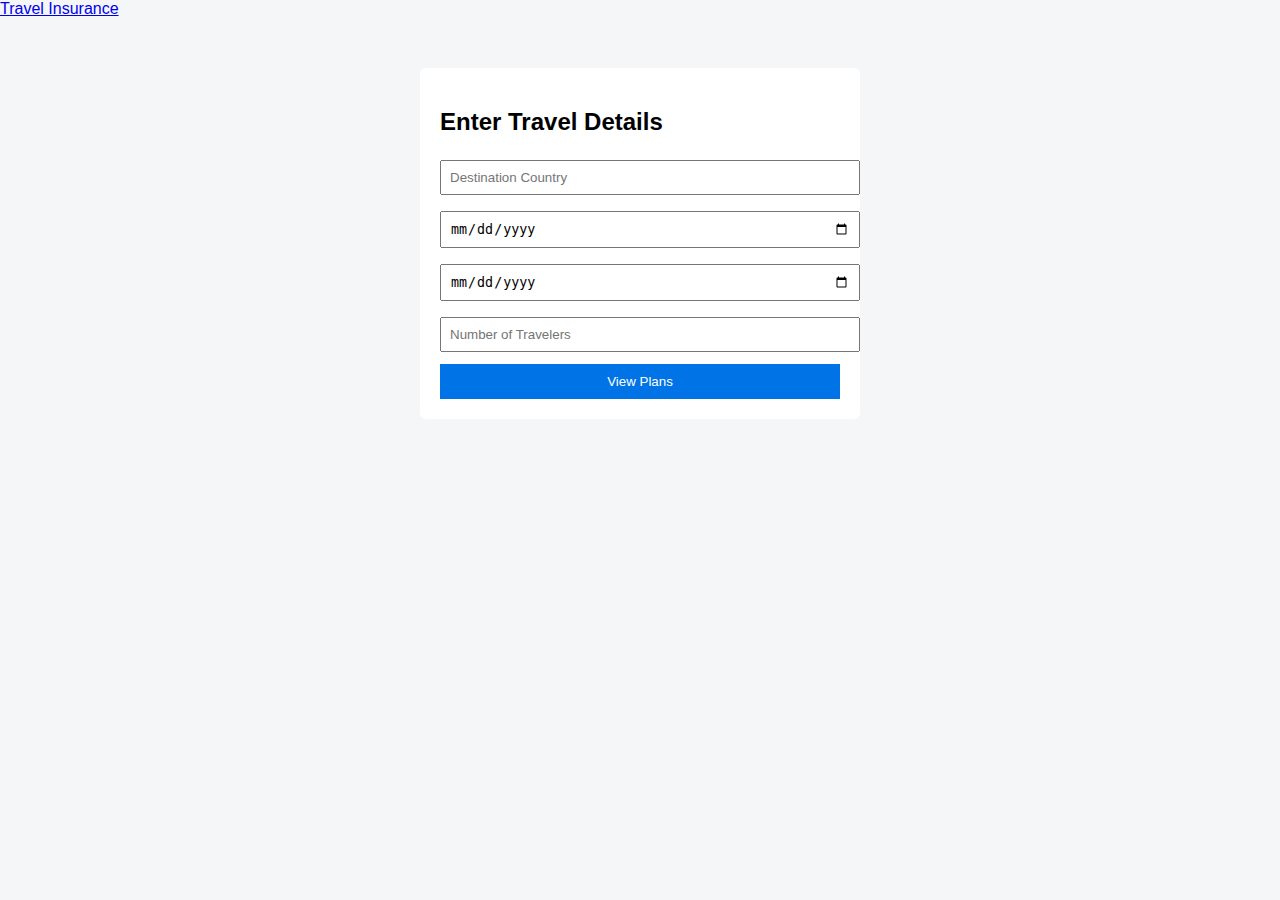
<file: index.html>
<!DOCTYPE html>
<html>
<head>
    <title>Travel Insurance</title>

    <!-- Google Tag Manager -->
    <script>(function(w,d,s,l,i){w[l]=w[l]||[];w[l].push({'gtm.start':
    new Date().getTime(),event:'gtm.js'});var f=d.getElementsByTagName(s)[0],
    j=d.createElement(s),dl=l!='dataLayer'?'&l='+l:'';j.async=true;j.src=
    'https://www.googletagmanager.com/gtm.js?id='+i+dl;f.parentNode.insertBefore(j,f);
    })(window,document,'script','dataLayer','GTM-5Z3DN3XG');</script>
    <!-- End Google Tag Manager -->
    <!-- ✅ ADD THIS: GA4 gtag (hard-coded) -->
    <script async src="https://www.googletagmanager.com/gtag/js?id=G-JQ2DF8NVXT"></script>
    <script>
      window.dataLayer = window.dataLayer || [];
      function gtag(){ dataLayer.push(arguments); }
      gtag('js', new Date());
    /*  gtag('config', 'G-JQ2DF8NVXT');  
       Prevent duplicate page_view if GTM also sends page_view 
     gtag('config', 'G-JQ2DF8NVXT', {
        
        transport_url: 'https://idlxatxt.euo.stape.net'
      });*/
    </script> 
    <!-- ✅ END gtag -->

    <link rel="stylesheet" href="style.css">
</head>
<body>

<!-- Google Tag Manager (noscript) -->
<noscript><iframe src="https://www.googletagmanager.com/ns.html?id=GTM-5Z3DN3XG"
height="0" width="0" style="display:none;visibility:hidden"></iframe></noscript>
<!-- End Google Tag Manager (noscript) -->

<header>
    <a href="#">Travel Insurance</a>
</header>

<div class="container">
    <div class="card">
        <h2>Enter Travel Details</h2>

        <form id="travelForm" action="plans.html">
    <input id="destination" type="text" placeholder="Destination Country" required>
    
    <input id="startDate" type="date" required>
    
    <input id="endDate" type="date" required>
    
    <input id="travelers" type="number" placeholder="Number of Travelers" required>

    <button type="submit" class="primary">View Plans</button>
</form>
    </div>
</div>

<script src="script.js"></script>
</body>
</html>
</file>
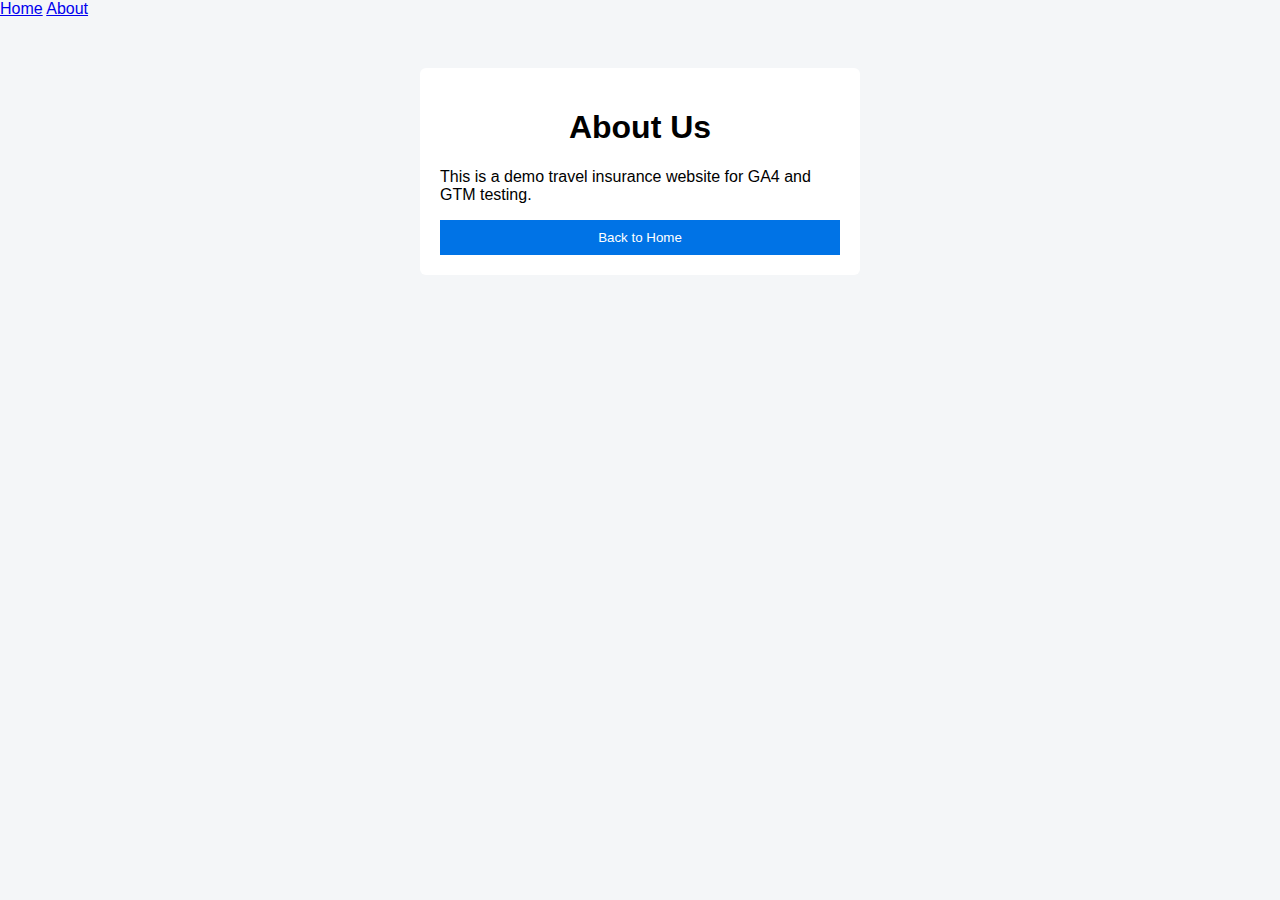
<file: about.html>
<!DOCTYPE html>
<html>
<head>
    <title>About Us</title>
    <link rel="stylesheet" href="style.css">
</head>
<body>

<header>
    <a href="index.html" onclick="navClick('home')">Home</a>
    <a href="about.html" onclick="navClick('about')">About</a>
</header>

<div class="container">
    <h1>About Us</h1>
    <p>This is a demo travel insurance website for GA4 and GTM testing.</p>

    <button class="secondary" onclick="navClick('back_home'); window.location='index.html'">
        Back to Home
    </button>
</div>

<script src="script.js"></script>
</body>
</html>
</file>
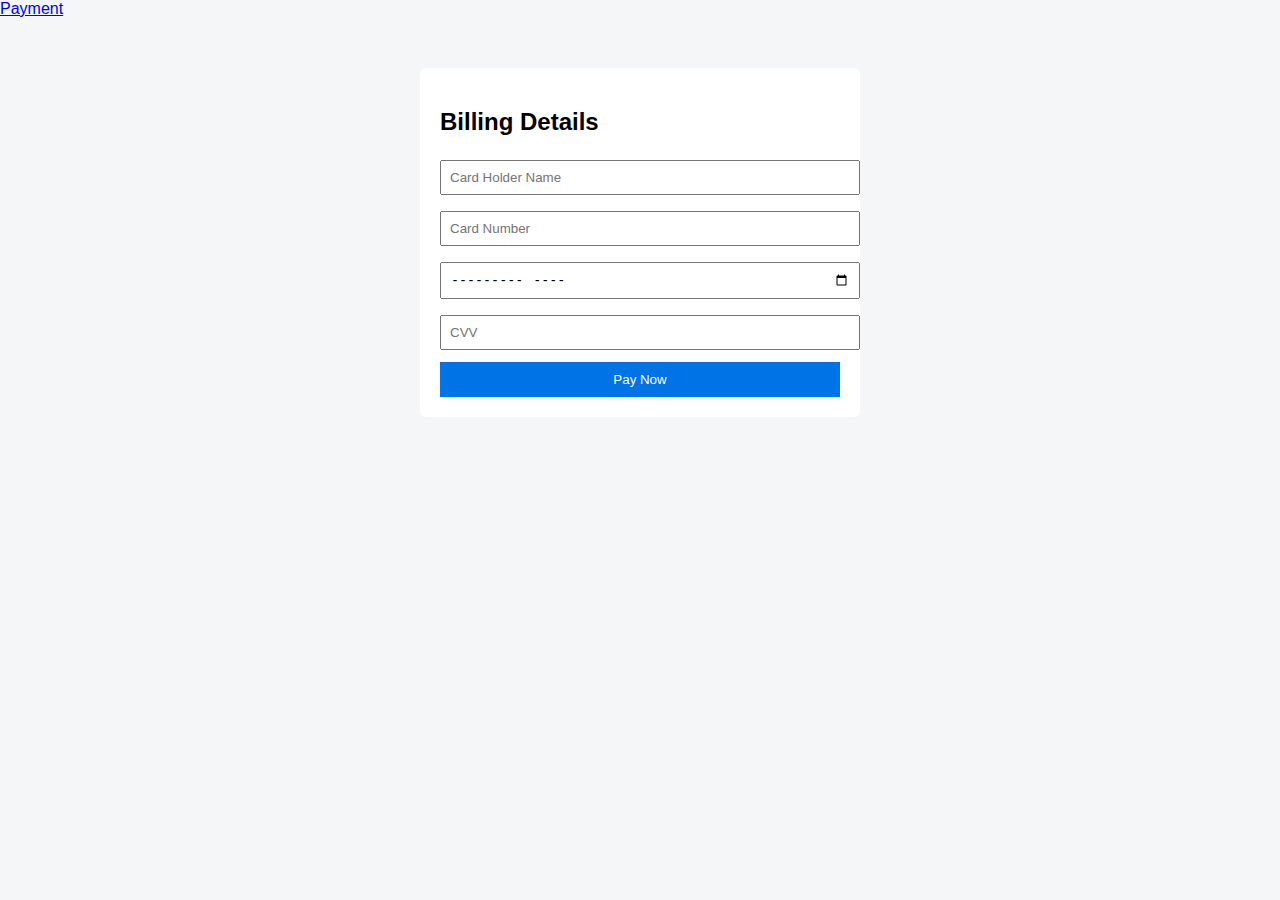
<file: billing.html>
<!DOCTYPE html>
<html>
<head>
    <title>Billing</title>

    <!-- Google Tag Manager -->
    <script>(function(w,d,s,l,i){w[l]=w[l]||[];w[l].push({'gtm.start':
    new Date().getTime(),event:'gtm.js'});var f=d.getElementsByTagName(s)[0],
    j=d.createElement(s),dl=l!='dataLayer'?'&l='+l:'';j.async=true;j.src=
    'https://www.googletagmanager.com/gtm.js?id='+i+dl;f.parentNode.insertBefore(j,f);
    })(window,document,'script','dataLayer','GTM-5Z3DN3XG');</script>
    <!-- End Google Tag Manager -->
    <!-- ✅ ADD THIS: GA4 gtag (hard-coded) -->
    <script async src="https://www.googletagmanager.com/gtag/js?id=G-JQ2DF8NVXT"></script>
    <script>
      window.dataLayer = window.dataLayer || [];
      function gtag(){ dataLayer.push(arguments); }
      gtag('js', new Date());
  
       gtag('config', 'G-JQ2DF8NVXT');  
      /* Prevent duplicate page_view if GTM also sends page_view */
   /*   gtag('config', 'G-JQ2DF8NVXT', {
        
        transport_url: 'https://idlxatxt.euo.stape.net'
      });
     </script> 
      
     
    <!-- ✅ END gtag -->

    <link rel="stylesheet" href="style.css">
</head>
<body>

<!-- Google Tag Manager (noscript) -->
<noscript><iframe src="https://www.googletagmanager.com/ns.html?id=GTM-5Z3DN3XG"
height="0" width="0" style="display:none;visibility:hidden"></iframe></noscript>
<!-- End Google Tag Manager (noscript) -->

<header>
    <a href="#">Payment</a>
</header>

<div class="container">
    <div class="card">
        <h2>Billing Details</h2>

        <form action="success.html" onsubmit="purchase()">
            <input type="text" placeholder="Card Holder Name" required>
            <input type="text" placeholder="Card Number" required>
            <input type="month" required>
            <input type="password" placeholder="CVV" required>

            <button class="primary">Pay Now</button>
        </form>
    </div>
</div>

<script src="script.js"></script>
</body>
</html>
</file>
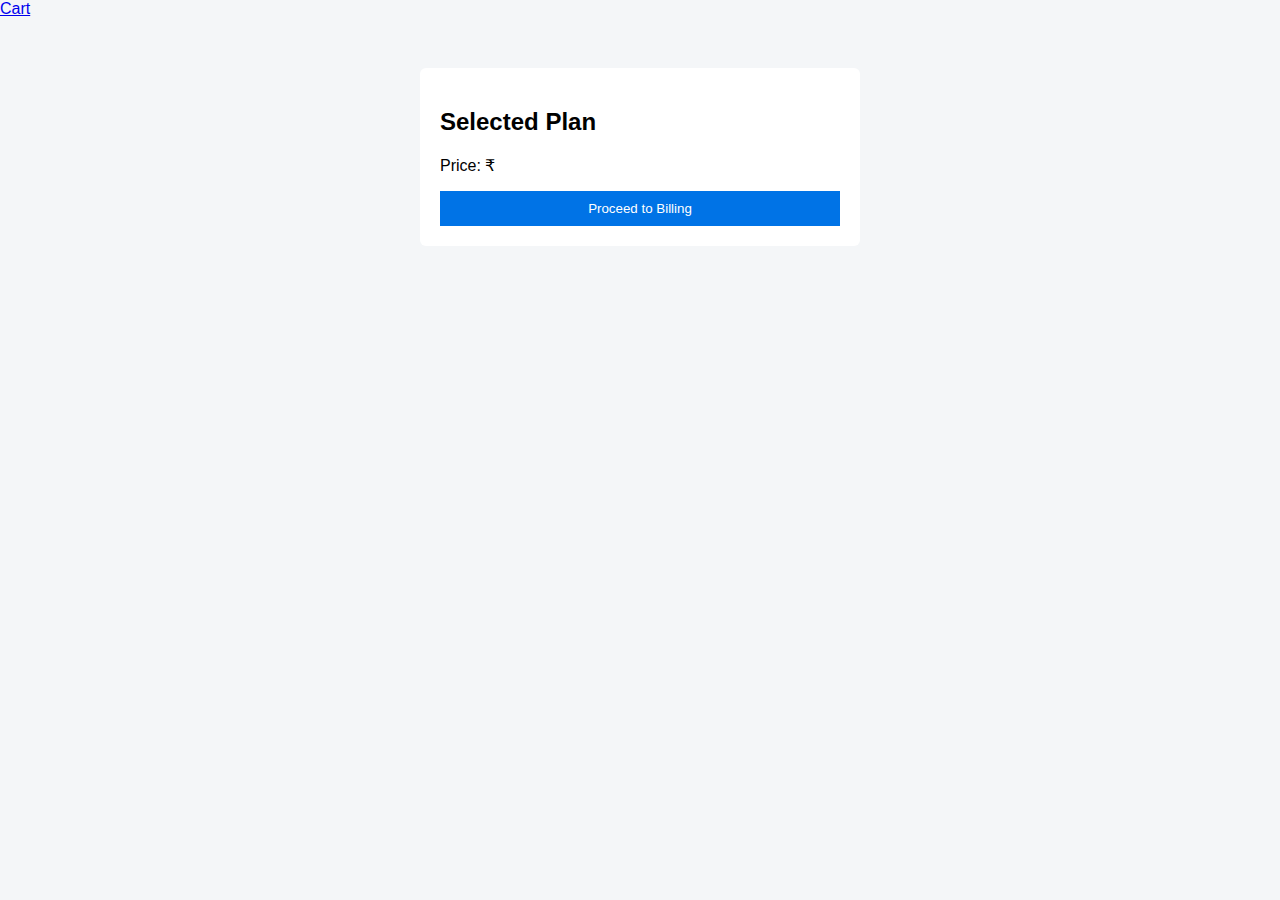
<file: cart.html>
<!DOCTYPE html>
<html>
<head>
    <title>Your Cart</title>

    <!-- Google Tag Manager -->
    <script>(function(w,d,s,l,i){w[l]=w[l]||[];w[l].push({'gtm.start':
    new Date().getTime(),event:'gtm.js'});var f=d.getElementsByTagName(s)[0],
    j=d.createElement(s),dl=l!='dataLayer'?'&l='+l:'';j.async=true;j.src=
    'https://www.googletagmanager.com/gtm.js?id='+i+dl;f.parentNode.insertBefore(j,f);
    })(window,document,'script','dataLayer','GTM-5Z3DN3XG');</script>
    <!-- End Google Tag Manager -->
    <!-- ✅ ADD THIS: GA4 gtag (hard-coded) -->
    <script async src="https://www.googletagmanager.com/gtag/js?id=G-JQ2DF8NVXT"></script>
    <script>
      window.dataLayer = window.dataLayer || [];
      function gtag(){ dataLayer.push(arguments); }
      gtag('js', new Date());
     
     
      /*gtag('config', 'G-JQ2DF8NVXT');  */
      /* Prevent duplicate page_view if GTM also sends page_view */
     gtag('config', 'G-JQ2DF8NVXT', {
        
        transport_url: 'https://idlxatxt.euo.stape.net'
      });
     </script> 
    <!-- ✅ END gtag -->

    <link rel="stylesheet" href="style.css">
</head>
<body onload="loadCart()">

<!-- Google Tag Manager (noscript) -->
<noscript><iframe src="https://www.googletagmanager.com/ns.html?id=GTM-5Z3DN3XG"
height="0" width="0" style="display:none;visibility:hidden"></iframe></noscript>
<!-- End Google Tag Manager (noscript) -->

<header>
    <a href="#">Cart</a>
</header>

<div class="container">
    <div class="card">
        <h2>Selected Plan</h2>
        <p><strong id="planName"></strong></p>
        <p>Price: ₹<span id="planPrice"></span></p>

        <a href="billing.html">
            <button class="primary">Proceed to Billing</button>
        </a>
    </div>
</div>

<script src="script.js"></script>
</body>
</html>
</file>
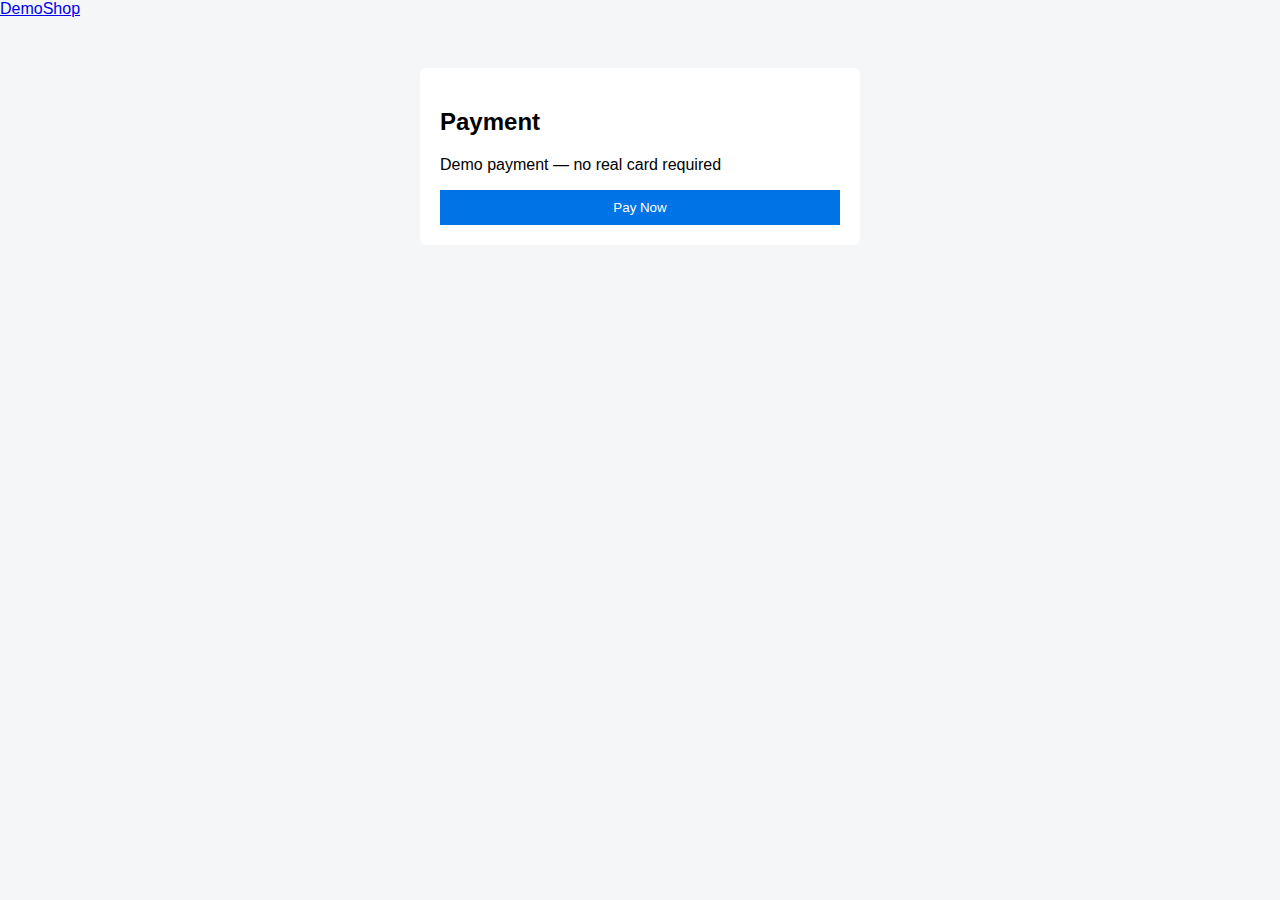
<file: checkout.html>
<!DOCTYPE html>
<html>
<head>
    <title>Checkout</title>
    <link rel="stylesheet" href="style.css">
</head>
<body>

<header>
    <a href="index.html">DemoShop</a>
</header>

<div class="container">
    <div class="cart-box">
        <h2>Payment</h2>
        <p>Demo payment — no real card required</p>

        <a href="success.html">
            <button class="checkout" onclick="purchase()">Pay Now</button>
        </a>
    </div>
</div>

<script src="script.js"></script>
</body>
</html>
</file>
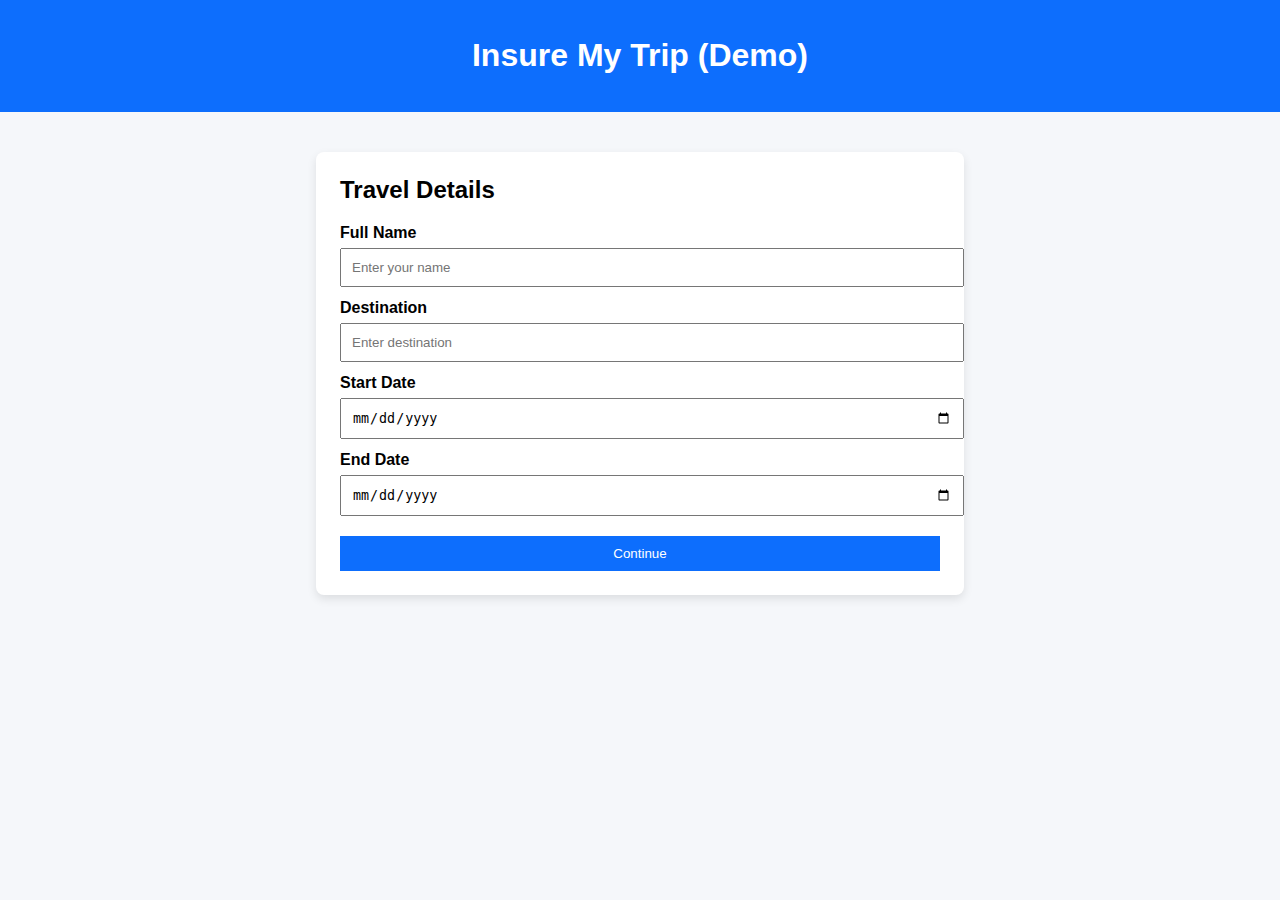
<file: demo.html>
<!DOCTYPE html>
<html lang="en">
<head>
  <meta charset="UTF-8" />
  <title>Insure My Trip – Demo</title>
  <meta name="viewport" content="width=device-width, initial-scale=1.0" />
  <!-- Google Tag Manager -->
  <script>(function(w,d,s,l,i){w[l]=w[l]||[];w[l].push({'gtm.start':
  new Date().getTime(),event:'gtm.js'});var f=d.getElementsByTagName(s)[0],
  j=d.createElement(s),dl=l!='dataLayer'?'&l='+l:'';j.async=true;j.src=
  'https://www.googletagmanager.com/gtm.js?id='+i+dl;f.parentNode.insertBefore(j,f);
  })(window,document,'script','dataLayer','GTM-5Z3DN3XG');</script>
  <!-- End Google Tag Manager -->
  <!-- ===================================================== -->
  <!-- ===================================================== -->
  <!-- 🔹 STEP 1: ADD GTM HEAD SNIPPET BELOW THIS COMMENT 🔹 -->
  <!-- Content type: <script> Google Tag Manager HEAD code -->
  <!-- Example starts with: (function(w,d,s,l,i){ -->
  <!-- Example ends with: })(window,document,'script','dataLayer','GTM-XXXXXXX'); -->
  <!-- Replace GTM-XXXXXXX with your GTM Container ID -->
  <!-- ===================================================== -->


  <!-- ===================================================== -->


  <!-- ===================================================== -->
  <!-- 🔹 STEP 2: GA4 HARD-CODED TAG (OPTIONAL)               -->
  <!-- Use this ONLY if you want hard-coded GA4 events       -->
  <!-- If GA4 is fully via GTM, you can REMOVE this block    -->
  <!-- ===================================================== -->

  <!-- Replace G-XXXXXXXXXX with your GA4 Measurement ID -->
  <script async src="https://www.googletagmanager.com/gtag/js?id=G-XXXXXXXXXX"></script>
  <script>
    window.dataLayer = window.dataLayer || [];
    function gtag(){dataLayer.push(arguments);}    
    gtag('js', new Date());
    gtag('config', 'G-XXXXXXXXXX');
  </script>

  <style>
    body { font-family: Arial, sans-serif; background:#f5f7fa; margin:0; }
    header { background:#0d6efd; color:#fff; padding:16px; text-align:center; }
    .container { max-width:600px; margin:40px auto; background:#fff; padding:24px; border-radius:8px; box-shadow:0 4px 10px rgba(0,0,0,0.1); }
    h2 { margin-top:0; }
    label { display:block; margin-top:12px; font-weight:bold; }
    input, select, button { width:100%; padding:10px; margin-top:6px; }
    button { background:#0d6efd; color:#fff; border:none; cursor:pointer; margin-top:20px; }
    button:hover { background:#084298; }
    .hidden { display:none; }
  </style>
</head>
<body>

<!-- ===================================================== -->
<!-- ===================================================== -->
<!-- 🔹 STEP 3: ADD GTM BODY (NOSCRIPT) SNIPPET HERE 🔹 -->
<!-- Content type: <noscript><iframe> Google Tag Manager BODY code -->
<!-- Example starts with: <noscript><iframe src="https://www.googletagmanager.com/ns.html?id=GTM-XXXXXXX" -->
<!-- Example ends with: </iframe></noscript> -->
<!-- Replace GTM-XXXXXXX with your GTM Container ID -->
<!-- ===================================================== -->
<!-- Google Tag Manager (noscript) -->
<noscript><iframe src="https://www.googletagmanager.com/ns.html?id=GTM-5Z3DN3XG"
height="0" width="0" style="display:none;visibility:hidden"></iframe></noscript>
<!-- End Google Tag Manager (noscript) -->
<header>
  <h1>Insure My Trip (Demo)</h1>
</header>

<!-- ================= HOME PAGE ================= -->
<div class="container" id="homePage">
  <h2>Travel Details</h2>

  <label>Full Name</label>
  <!-- 🔹 GA4 Event: name_filled -->
  <input type="text" id="fullName" placeholder="Enter your name" />

  <label>Destination</label>
  <!-- 🔹 GA4 Event: destination_filled -->
  <input type="text" id="destination" placeholder="Enter destination" />

  <label>Start Date</label>
  <!-- 🔹 GA4 Event: start_date_selected -->
  <input type="date" id="startDate" />

  <label>End Date</label>
  <!-- 🔹 GA4 Event: end_date_selected -->
  <input type="date" id="endDate" />

  <!-- 🔹 GA4 Event: travel_details_submitted -->
  <button onclick="goToBilling()">Continue</button>
</div>

<!-- ================= BILLING PAGE ================= -->
<div class="container hidden" id="billingPage">
  <h2>Billing Details</h2>

  <label>Card Number</label>
  <input type="text" placeholder="1234 5678 9012 3456" />

  <label>Expiry Date</label>
  <input type="text" placeholder="MM/YY" />

  <label>CVV</label>
  <input type="text" placeholder="123" />

  <!-- 🔹 GA4 Event: purchase_click -->
  <button onclick="purchase()">Purchase</button>
</div>

<!-- ================= CONFIRMATION PAGE ================= -->
<div class="container hidden" id="confirmationPage">
  <h2>Purchase Successful ✅</h2>
  <p>Your travel insurance has been successfully purchased.</p>
</div>

<script>
  // =====================================================
  // 🔹 STEP 4: HARD-CODED GA4 EVENTS (FOR DEMO / AUDIT)
  // Other events can be implemented via GTM
  // =====================================================

  document.getElementById('fullName').addEventListener('blur', function () {
    if (this.value.trim() !== '') {
      gtag('event', 'name_filled', {
        event_category: 'form_interaction',
        event_label: 'Full Name'
      });
    }
  });

  document.getElementById('destination').addEventListener('blur', function () {
    if (this.value.trim() !== '') {
      gtag('event', 'destination_filled', {
        event_category: 'form_interaction',
        event_label: 'Destination'
      });
    }
  });

  document.getElementById('startDate').addEventListener('change', function () {
    gtag('event', 'start_date_selected', {
      event_category: 'form_interaction'
    });
  });

  document.getElementById('endDate').addEventListener('change', function () {
    gtag('event', 'end_date_selected', {
      event_category: 'form_interaction'
    });
  });

  function goToBilling() {
    gtag('event', 'travel_details_submitted', {
      event_category: 'navigation'
    });

    document.getElementById('homePage').classList.add('hidden');
    document.getElementById('billingPage').classList.remove('hidden');
  }

  function purchase() {
    gtag('event', 'purchase_click', {
      event_category: 'ecommerce',
      value: 999,
      currency: 'INR'
    });

    document.getElementById('billingPage').classList.add('hidden');
    document.getElementById('confirmationPage').classList.remove('hidden');
  }
</script>

</body>
</html>
</file>
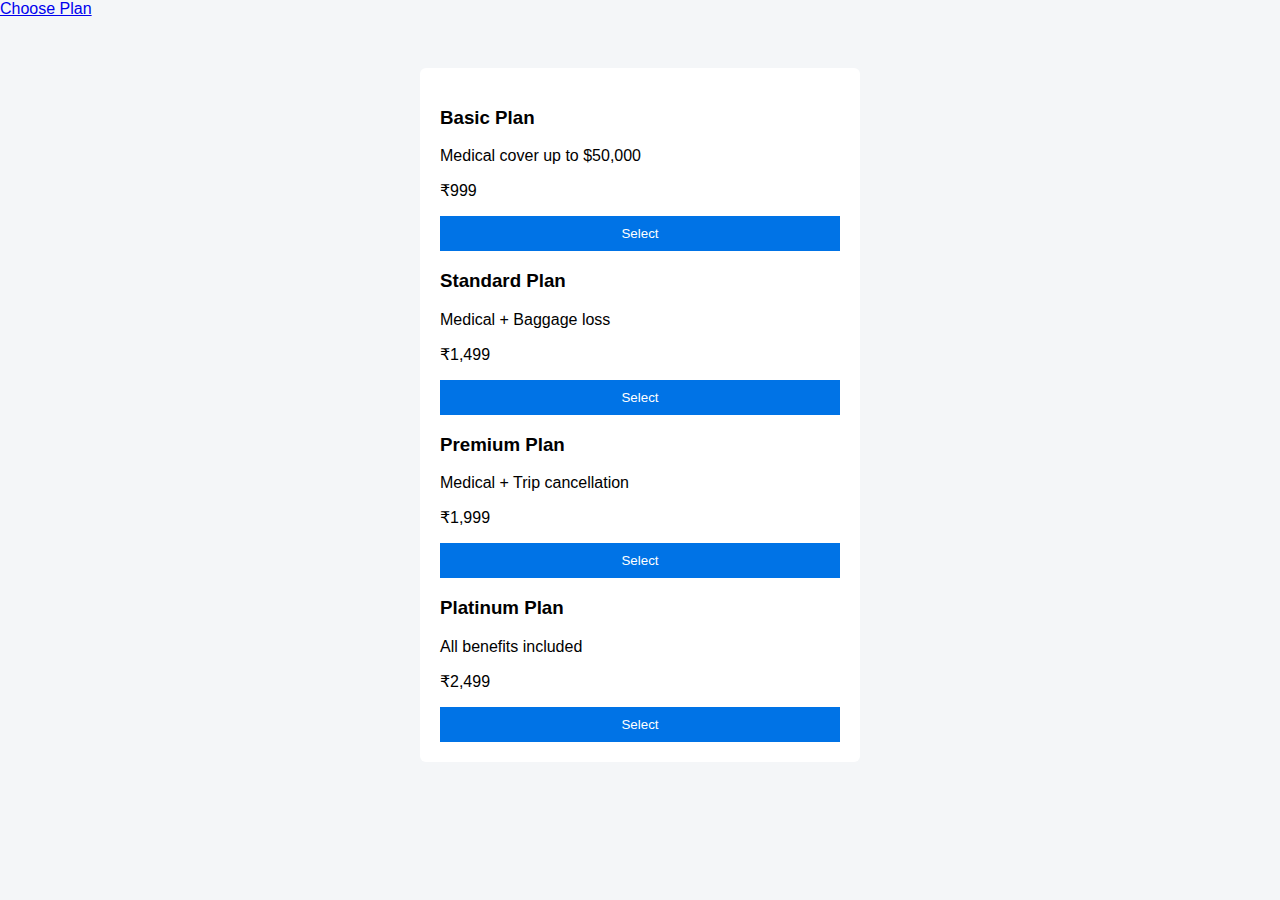
<file: plans.html>
<!DOCTYPE html>
<html>
<head>
    <title>Select Plan</title>

    <!-- Google Tag Manager -->
    <script>
      (function(w,d,s,l,i){w[l]=w[l]||[];w[l].push({'gtm.start':
      new Date().getTime(),event:'gtm.js'});var f=d.getElementsByTagName(s)[0],
      j=d.createElement(s),dl=l!='dataLayer'?'&l='+l:'';j.async=true;j.src=
      'https://www.googletagmanager.com/gtm.js?id='+i+dl;f.parentNode.insertBefore(j,f);
      })(window,document,'script','dataLayer','GTM-5Z3DN3XG');
    </script>
    <!-- End Google Tag Manager -->

    <!-- ✅ ADD THIS: GA4 gtag (hard-coded) -->
    <script async src="https://www.googletagmanager.com/gtag/js?id=G-JQ2DF8NVXT"></script>
    <script>
      window.dataLayer = window.dataLayer || [];
      function gtag(){ dataLayer.push(arguments); }
      gtag('js', new Date());

      /* Prevent duplicate page_view if GTM also sends page_view */
      gtag('config', 'G-JQ2DF8NVXT', {
     
        transport_url: 'https://idlxatxt.euo.stape.net'
      });
    </script>
    <!-- ✅ END gtag -->

    <link rel="stylesheet" href="style.css">
</head>

<body>

<!-- Google Tag Manager (noscript) -->
<noscript><iframe src="https://www.googletagmanager.com/ns.html?id=GTM-5Z3DN3XG"
height="0" width="0" style="display:none;visibility:hidden"></iframe></noscript>
<!-- End Google Tag Manager (noscript) -->

<header>
    <a href="#">Choose Plan</a>
</header>

<div class="container">

    <div class="card plan">
        <div>
            <h3>Basic Plan</h3>
            <p>Medical cover up to $50,000</p>
        </div>
        <div>
            <p class="price">₹999</p>
            <button onclick="selectPlan('P1','Basic Plan',999)">Select</button>
        </div>
    </div>

    <div class="card plan">
        <div>
            <h3>Standard Plan</h3>
            <p>Medical + Baggage loss</p>
        </div>
        <div>
            <p class="price">₹1,499</p>
            <button onclick="selectPlan('P2','Standard Plan',1499)">Select</button>
        </div>
    </div>

    <div class="card plan">
        <div>
            <h3>Premium Plan</h3>
            <p>Medical + Trip cancellation</p>
        </div>
        <div>
            <p class="price">₹1,999</p>
            <button onclick="selectPlan('P3','Premium Plan',1999)">Select</button>
        </div>
    </div>

    <div class="card plan">
        <div>
            <h3>Platinum Plan</h3>
            <p>All benefits included</p>
        </div>
        <div>
            <p class="price">₹2,499</p>
            <button onclick="selectPlan('P4','Platinum Plan',2499)">Select</button>
        </div>
    </div>

</div>

<script src="script.js"></script>
</body>
</html>
</file>
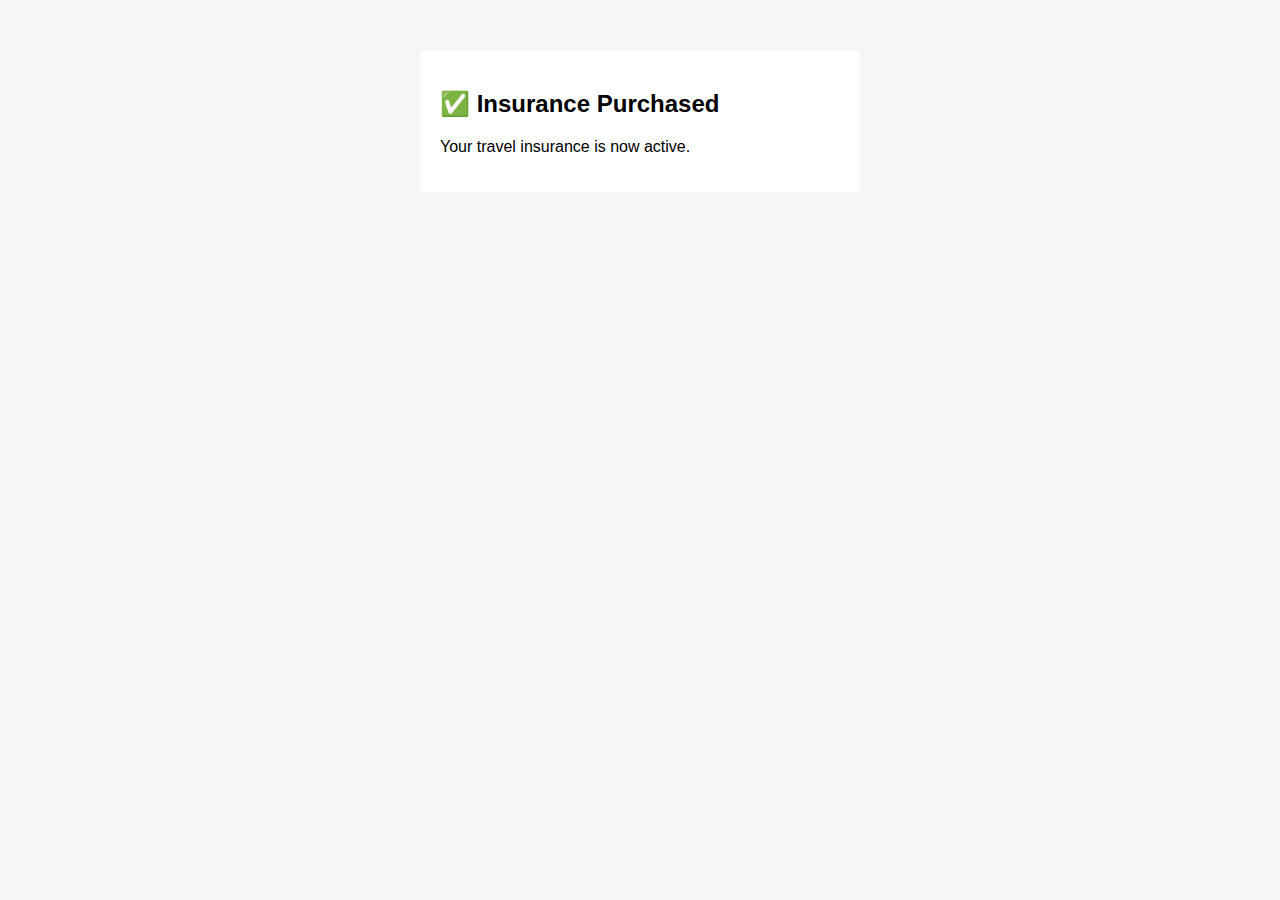
<file: success.html>
<!DOCTYPE html>
<html>
<head>
    <title>Success</title>

    <!-- Google Tag Manager -->
    <script>(function(w,d,s,l,i){w[l]=w[l]||[];w[l].push({'gtm.start':
    new Date().getTime(),event:'gtm.js'});var f=d.getElementsByTagName(s)[0],
    j=d.createElement(s),dl=l!='dataLayer'?'&l='+l:'';j.async=true;j.src=
    'https://www.googletagmanager.com/gtm.js?id='+i+dl;f.parentNode.insertBefore(j,f);
    })(window,document,'script','dataLayer','GTM-5Z3DN3XG');</script>
    <!-- End Google Tag Manager -->
    <!-- ✅ ADD THIS: GA4 gtag (hard-coded) -->
    <script async src="https://www.googletagmanager.com/gtag/js?id=G-JQ2DF8NVXT"></script>
    <script>
      window.dataLayer = window.dataLayer || [];
      function gtag(){ dataLayer.push(arguments); }
      gtag('js', new Date());

      gtag('config', 'G-JQ2DF8NVXT);
      /* Prevent duplicate page_view if GTM also sends page_view 
      gtag('config', 'G-JQ2DF8NVXT', {
       
        transport_url: 'https://idlxatxt.euo.stape.net'
      });*/
        
    </script>
    <!-- ✅ END gtag -->

    <link rel="stylesheet" href="style.css">
</head>
<body>

<!-- Google Tag Manager (noscript) -->
<noscript><iframe src="https://www.googletagmanager.com/ns.html?id=GTM-5Z3DN3XG"
height="0" width="0" style="display:none;visibility:hidden"></iframe></noscript>
<!-- End Google Tag Manager (noscript) -->

<div class="container">
    <div class="card">
        <h2>✅ Insurance Purchased</h2>
        <p>Your travel insurance is now active.</p>
    </div>
</div>

</body>
</html>
</file>
<file: style.css>
body {
    font-family: Arial, sans-serif;
    background: #f4f6f8;
    margin: 0;
    padding: 0;
}

.container {
    width: 400px;
    margin: 50px auto;
    background: #ffffff;
    padding: 20px;
    border-radius: 6px;
}

h1 {
    text-align: center;
}

label {
    font-weight: bold;
}

input {
    width: 100%;
    padding: 8px;
    margin-top: 4px;
    margin-bottom: 12px;
}

button {
    width: 100%;
    padding: 10px;
    background: #0073e6;
    color: white;
    border: none;
    cursor: pointer;
}

button:hover {
    background: #005bb5;
}

.success {
    text-align: center;
    color: green;
}
</file>
